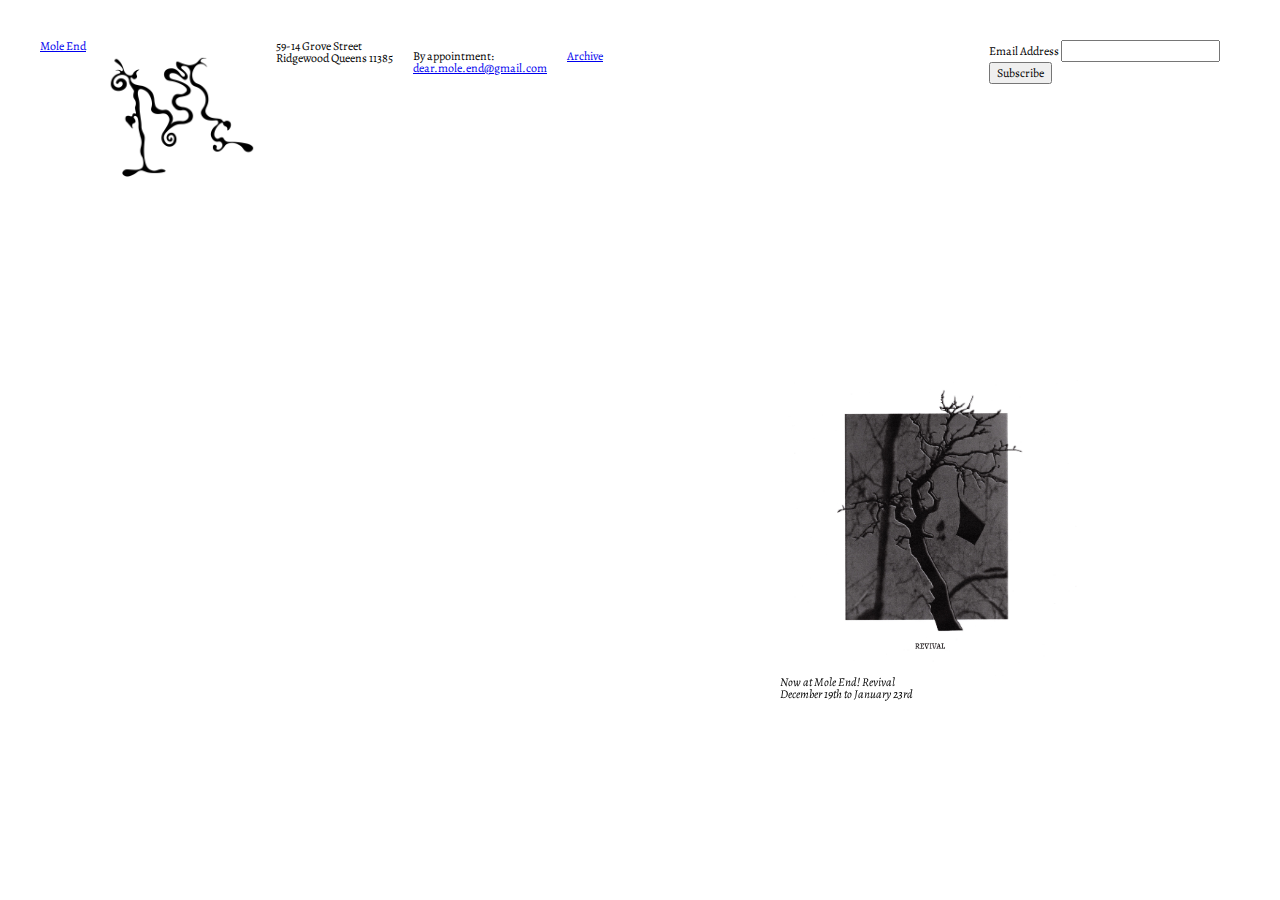
<file: index.html>
<!DOCTYPE html>
<html lang="en">
  <head>
    <title>Mole End</title>
    <link rel="stylesheet" href="normalize.css">
    <meta charset="utf-8">
    <meta http-equiv="X-UA-Compatible" content="IE=edge">
    <meta name="viewport" content="width=device-width, initial-scale=1">

    <!-- import the webpage's stylesheet -->
    <link rel="stylesheet" href="style.css">
    <link href="https://fonts.googleapis.com/css?family=Alegreya:400,500,700&display=swap" rel="stylesheet">


    <!-- import the webpage's javascript file -->
  </head>

  <body>
    <div id="top" class="top">
    <div class="title margin"><a class="blue" href="home.html">Mole End</a></div>
  <div class="logo margin"><a href="home.html"><img src="lib/MoleEnd.png" alt="..."></a></div>
  <div class="address margin"><h1>59-14 Grove Street<br>Ridgewood Queens 11385</h1></div>
<!--   <div class="train"><h1>M Train at Forest Avenue</h1></div> -->
  <div class="contact margin"><h1>By appointment:</h1><a href="#">dear.mole.end@gmail.com</a></div>
  <!-- <div class="insta"><a href="https://www.instagram.com/mole.end/" target="_blank">Instagram</a></div> -->
  <div class="archive">
    <h2 class="blue archiveBtn">Archive</h2>
    <div class="dropdown-content">
      <a href="cornswoggle.html">Cornswoggle</a>
      <a href="kissingspine.html">Kissing Spine</a>
      <a href="a-pupil-of-the-air.html">A Pupil of the Air</a>
      <a href="my-grief-is-gain-when-you-cannot-mock-it.html">My Grief Is Gain When You Cannot Mock It</a>
      <a href="carmelina-sessions.html">Carmelina: Sessions</a>
      <a href="Revival.html">Revival</a>
    </div>
    <!-- Begin Mailchimp Signup Form -->

<!--End mc_embed_signup-->
  </div>
  <!-- <div class="about"><a href="#">About</a></div> -->
  <!-- <div class="archive"><a href="#">Archive</a></div>
  <div class="about"><a href="#">About</a></div> -->
  <div id="mc_embed_signup" class="subscribe">
  <form action="https://gmail.us20.list-manage.com/subscribe/post?u=cc95071f25ade5d2cf73ae76a&amp;id=fc78a97b8d" method="post" id="mc-embedded-subscribe-form" name="mc-embedded-subscribe-form" class="validate" target="_blank" novalidate>
      <div id="mc_embed_signup_scroll">

  <div class="mc-field-group"
   kil>
  	<label for="mce-EMAIL">Email Address </label>
  	<input type="email" value="" name="EMAIL" class="required email" id="mce-EMAIL">
  </div>
  	<div id="mce-responses" class="clear">
  		<div class="response" id="mce-error-response" style="display:none"></div>
  		<div class="response" id="mce-success-response" style="display:none"></div>
  	</div>    <!-- real people should not fill this in and expect good things - do not remove this or risk form bot signups-->
      <div style="position: absolute; left: -5000px;" aria-hidden="true"><input type="text" name="b_cc95071f25ade5d2cf73ae76a_fc78a97b8d" tabindex="-1" value=""></div>
      <div class="clear"><input type="submit" value="Subscribe" name="subscribe" id="mc-embedded-subscribe" class="button"></div>
      </div>
  </form>
  </div>
    </div>

<div id="container" class="container">
  <div id="image" class="on box"><img src="lib/RevivalPoster.jpg">
    <h1>Now at Mole End! Revival<br>December 19th to January 23rd</h1>
    </h1>
  </div>
</div>


  </body>

  <script src="TweenMax.min.js"></script>
  <script src="Draggable.min.js"></script>
  <script src="ThrowPropsPlugin.min.js"></script>
  <script src="CSSPlugin.min.js"></script>
  <script src="script.js"></script>
</file>
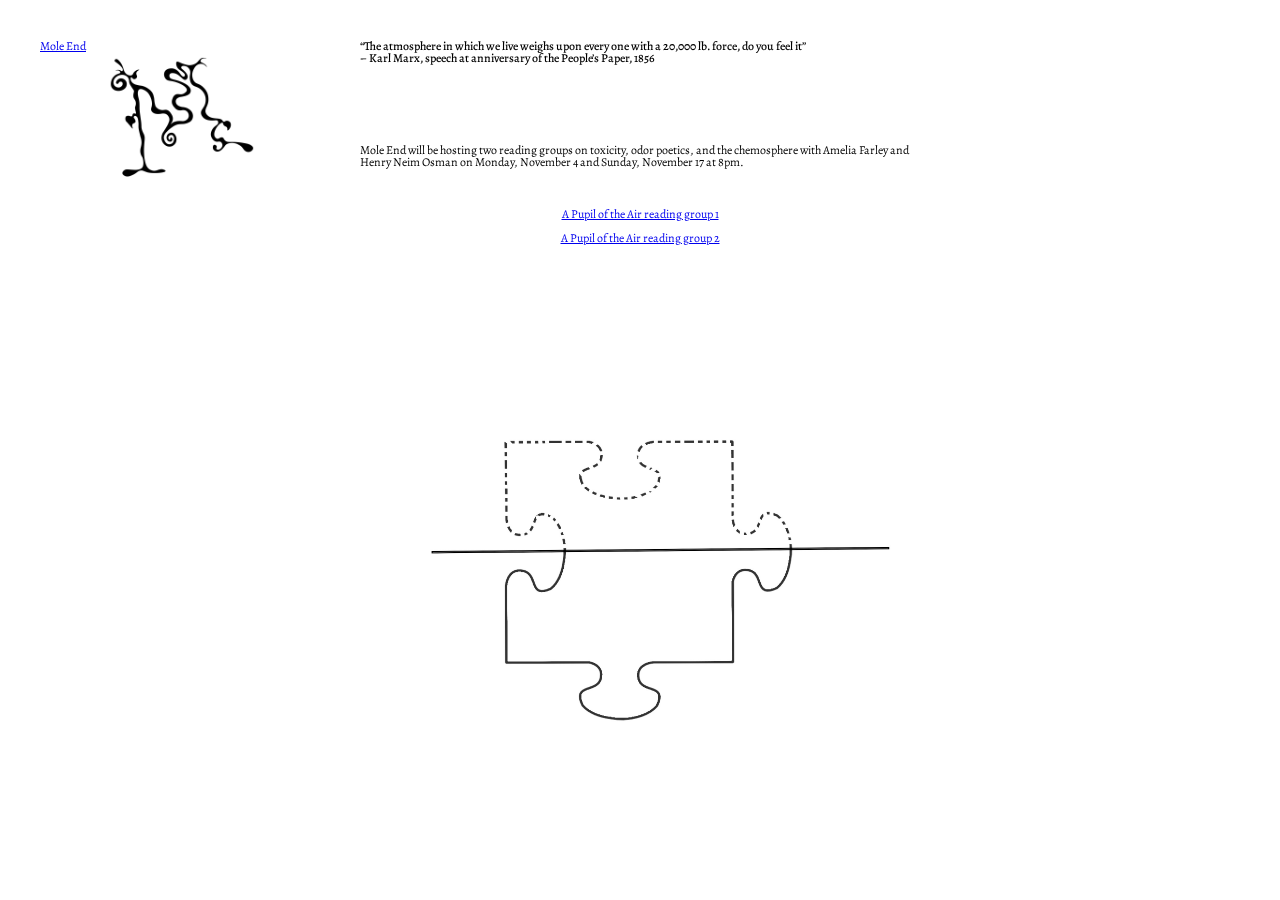
<file: a-pupil-of-the-air_reading.html>
<!DOCTYPE html>
<html lang="en">
  <head>
    <title>Mole End</title>
    <link rel="stylesheet" href="normalize.css">
    <meta charset="utf-8">
    <meta http-equiv="X-UA-Compatible" content="IE=edge">
    <meta name="viewport" content="width=device-width, initial-scale=1">

    <!-- import the webpage's stylesheet -->
    <link rel="stylesheet" href="style.css">
    <link href="https://fonts.googleapis.com/css?family=Alegreya:400,500,700&display=swap" rel="stylesheet">


    <!-- import the webpage's javascript file -->
  </head>

  <body>
    <div class="documentation">

    <p class="bold padding">
      “The atmosphere in which we live weighs upon every one with a 20,000 lb. force, do you feel it”<br>
– Karl Marx, speech at anniversary of the People’s Paper, 1856
  </p>

  <p class="padding"> Mole End will be hosting two reading groups on toxicity, odor poetics, and the chemosphere with Amelia Farley and Henry Neim Osman on Monday, November 4 and Sunday, November 17 at 8pm.
  </p>

  <a href="https://www.mole-end.online/lib/A-Pupil-of-the-Air_Reading/A-Pupil-of-the-Air_reading-group-1.pdf">A Pupil of the Air reading group 1</a><br>
  <a href="https://www.mole-end.online/lib/A-Pupil-of-the-Air_Reading/A-Pupil-of-the-Air_reading-group-2.pdf">A Pupil of the Air reading group 2</a>

    <figure>
      <img src="lib/A-Pupil-of-the-Air_Reading/A-Pupil-of-the-Air.jpeg">
    </figure>

  </div>

    <div id="top" class="top">
    <div class="title margin"><a class="blue" href="home.html">Mole End</a></div>
    <div class="logo margin"><a href="home.html"><img src="lib/MoleEnd.png" alt="..."></a></div>
  </div>

  </body>

  <script src="TweenMax.min.js"></script>
  <script src="Draggable.min.js"></script>
  <script src="ThrowPropsPlugin.min.js"></script>
  <script src="CSSPlugin.min.js"></script>
  <script src="script.js"></script>
</file>
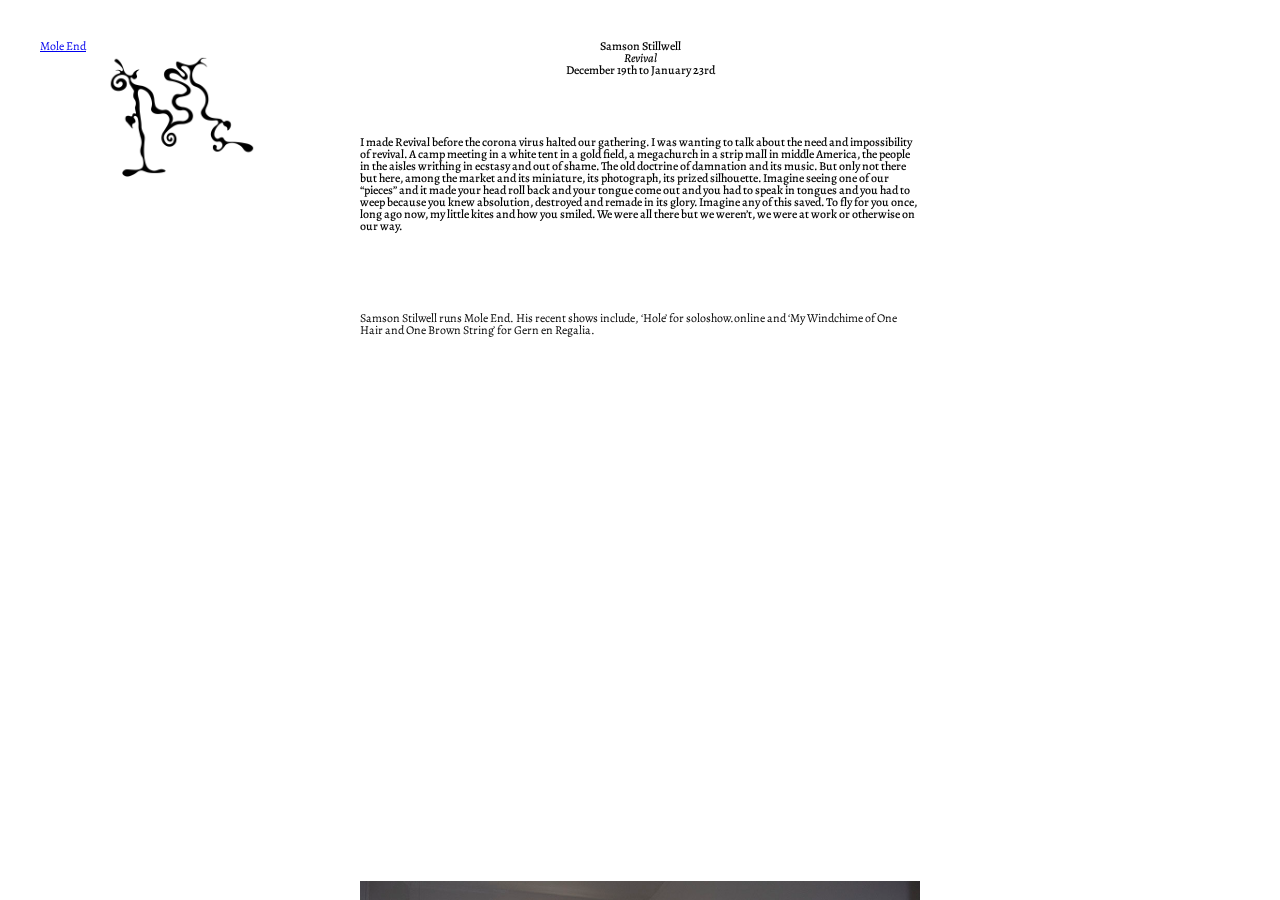
<file: Revival.html>
<!DOCTYPE html>
<html lang="en">
  <head>
    <title>Mole End</title>
    <link rel="stylesheet" href="normalize.css">
    <meta charset="utf-8">
    <meta http-equiv="X-UA-Compatible" content="IE=edge">
    <meta name="viewport" content="width=device-width, initial-scale=1">

    <!-- import the webpage's stylesheet -->
    <link rel="stylesheet" href="style.css">
    <link href="https://fonts.googleapis.com/css?family=Alegreya:400,500,700&display=swap" rel="stylesheet">


    <!-- import the webpage's javascript file -->
  </head>

  <body>
    <div class="documentation">

    <div class="documentation-title">
      <h1>Samson Stillwell</h1>
      <h1 class="italic">Revival</h1>
      <h1>December 19th to January 23rd</h1>
    </div>

    <p class="bold padding">I made Revival before the corona virus halted our gathering. I was wanting to talk about the need and impossibility of revival. A camp meeting in a white tent in a gold field, a megachurch in a strip mall in middle America, the people in the aisles writhing in ecstasy and out of shame. The old doctrine of damnation and its music. But only not there but here, among the market and its miniature, its photograph, its prized silhouette. Imagine seeing one of our “pieces” and it made your head roll back and your tongue come out and you had to speak in tongues and you had to weep because you knew absolution, destroyed and remade in its glory. Imagine any of this saved. To fly for you once, long ago now, my little kites and how you smiled. We were all there but we weren’t, we were at work or otherwise on our way.
  </p>

  <p class="padding"> Samson Stilwell runs Mole End. His recent shows include, ‘Hole’ for soloshow.online
and ‘My Windchime of One Hair and One Brown String’ for Gern en Regalia.
  </p>


<div class="containerVid">
  <iframe src="https://www.youtube.com/embed/aJoEP4MblDo" frameborder="0" allow="accelerometer; autoplay; clipboard-write; encrypted-media; gyroscope; picture-in-picture" allowfullscreen></iframe>
</div>



    <img src="lib/Revival/Revival2.jpg">

    <figure>
        <img src="lib/Revival/Revival3.jpg">
        <figcaption><p class="italic move">Difference Rig, 2020
  </p>
        <p class="move">Wood, house paint, wire, black plastic straw, miniature kite, string, spotlight, moon transperency</p></figcaption>
    </figure>


    <img src="lib/Revival/Revival4.jpg">

    <figure>
    <img src="lib/Revival/Revival5.jpg">
    <figcaption><p class="italic move">Documentation of Revival at Alyssa Davis Gallery, 2020
</p>
    <p class="move">Video</p></figcaption>
</figure>


<div class="containerVid">
    <iframe src="https://www.youtube.com/embed/6dGMxcs13j8" frameborder="0" allow="accelerometer; autoplay; clipboard-write; encrypted-media; gyroscope; picture-in-picture" allowfullscreen></iframe>
</div>

    <figure>
        <img src="lib/Revival/Revival7.jpg">
        <figcaption><p class="italic move">Community Meeting, 2020
  </p>
        <p class="move">Wire, Coal, Popsicle sticks, toothpicks, static grass, clay, pennies, watch gears, toy wheels, office chair wheels, wood, housepaint, spot light, moon transperency</p></figcaption>
    </figure>

    <img src="lib/Revival/Revival8.jpg">
    <img src="lib/Revival/Revival9.jpg">

    <img src="lib/Revival/Revival10.jpg">

    <img src="lib/Revival/Revival11.jpg">

    <img src="lib/Revival/Revival12.jpg">

    <img src="lib/Revival/Revival13.jpg">

    <img src="lib/Revival/Revival14.jpg">

<div class="containerVid">
      <iframe src="https://www.youtube.com/embed/8dCrgeJAAEE" frameborder="0" allow="accelerometer; autoplay; clipboard-write; encrypted-media; gyroscope; picture-in-picture" allowfullscreen></iframe>
</div>

      <figure>
          <img src="lib/Revival/Revival16.jpg">
          <figcaption><p class="italic move">Revival by Peter Gizzi, 2020
    </p>
          <p class="move">Poem, lined paper, pen, packging tape, masking tape</p></figcaption>
      </figure>

    <img class="last-image" src="lib/Revival/Revival17.jpg">


  </div>

    <div id="top" class="top">
    <div class="title margin"><a class="blue" href="home.html">Mole End</a></div>
    <div class="logo margin"><a href="home.html"><img src="lib/MoleEnd.png" alt="..."></a></div>
  </div>

  </body>

  <script src="TweenMax.min.js"></script>
  <script src="Draggable.min.js"></script>
  <script src="ThrowPropsPlugin.min.js"></script>
  <script src="CSSPlugin.min.js"></script>
  <script src="script.js"></script>
</file>
<file: style.css>
/* CSS files add styling rules to your content */
body {
  font-family: 'Alegreya', serif;
  font-size: 12px;
  /* margin: 60px; */
  overflow: hidden;
}

div.top {
 display: flex;
 position: relative;
 top: 40px;
 left: 40px;
 min-width: 100vw;
 z-index: 4;
}

sup {
  font-size:xx-small;
  vertical-align:super;
}

.italic {
  font-style: italic;
}

a, .blue {
  color: #0000ee;
  text-decoration: underline;
  cursor: pointer;
}

a:hover, .blue:hover {
  color: #000089;
}

a.no-blue {
  text-decoration: none !important;
  color: #000 !important;
}

iframe {
  margin-top: 20px;
  margin-bottom: 40px;
  width: 45vw;
  height: 45vh;
}


div.margin {
  margin-right: 20px;
}

div.logo img {
  width: 150px;
}

div.on {
  position: absolute;
  bottom: 200px;
  right: 200px;
}

.subscribe {
  /* align-self: flex-end !important; */
  margin-left: auto;
  transform: translateX(-100px);
  /* float: right; */
}


div.on h1 {
  font-style: italic;
}

div.on img {
  width: 300px;
}

div.contact {
  margin-top: 10px;
}

div.archive {
  margin-top: 10px;
  position: relative;
  display: inline-block !important;
  float: left;
  height: 20px;
}

div.archive:hover {
  color: #000089
}

div.dropdown-content {
  display: none;
  position: absolute;
  left: 0;
  background-color: #f9f9f9;
  min-width: 160px;
  box-shadow: 0px 8px 16px 0px rgba(0,0,0,0.2);
  z-index: 1;
}

div.dropdown-content a {
  color: black;
  padding: 12px 16px;
  text-decoration: none;
  display: block;
}

.dropdown-content a:hover {background-color: #f1f1f1;}
.archive:hover .dropdown-content {display: block;}
.archive:hover .archiveBtn {color: #000089}

.container {
  position: absolute;
  bottom: 0px;
  left: 0px;
  height: 75vh;
  width: 100vw;
  z-index: 1;
  /* background-color: #000; */
}

div.documentation {
  position: fixed;
  top: 0;
  left: 0;
  width: 100vw;
  height: 100vh;
  overflow-x: scroll;
  display: flex;
  flex-direction: column;
  align-items: center;
  z-index: 1 !important;
  /* font-size: 14px; */
  /* justify-content: center; */
}

.line::before{
    display: inline-block;
    content: "";
    border-top: 1px solid black;
    width: 100%;
    transform: translateY(-8px);
}

.line::after{
    display: inline-block;
    content: "";
    border-top: 1px solid black;
    width: 100%;
    transform: translateY(8px);
}

.padding {
  padding: 40px;
}

.padding-large {
  padding-left: 80px;
  padding-right: 80px;
  padding-top: 40px;
  padding-bottom: 40px;
}

.padding-body {
  padding-left: 40px;
  padding-right: 40px;
}

.padding-body-large {
  padding-left: 80px;
  padding-right: 80px;
}

div.documentation p {
  width: 50vw;
  /* padding: 40px; */
}

div.documentation img {
  width: 50vw;
  height: auto;
  /* padding-left: 40px; */
  /* padding-right: 40px; */
  padding: 40px;
}

div.documentation video {
  width: 50vw !important;
  height: auto !important;
  padding: 40px;
}

div.documentation-title {
  padding: 40px;
  text-align: center;
  padding-bottom: 20px;
  padding-top: 40px;
  z-index: 1;
}

div.documentation-title h1, div.documentation p.bold {
  font-weight: 500;
}

.move {
  transform: translateY(-35px);
  padding-left: 40px;
}

.last-image {
  margin-bottom: 40px;
}


/* Audio Player ===================== */
figure.audio-controler {
  padding: 20px;
}

.acBottom {
  margin-bottom: 40px;
}

figcaption.audio-title {
  text-align: center;
  font-weight: bold;
  padding-bottom: 10px;
}
/* Audio Player ===================== */

@media only screen and (max-width: 900px) {
  .subscribe {
    padding-top: 50px;
  }
}

@media only screen and (max-width: 750px) {
  body {
  margin: 20px;
}

iframe {
  margin-top: 20px;
  margin-bottom: 40px;
  width: 80vw;
  height: 40vh;
}

  div.top {
  display: flex;
  flex-direction: column;
  position: fixed;
  /* position: relative; */
  top: 20px;
  left: 20px;
  min-width: 100vw;
  z-index: 4;
}

  div.on {
  position: absolute;
  bottom: 30px;
  right: 30px;
}

  div.on img {
  width: 250px;
}

/*   div.logo {
    order: -1;
  } */

  div.logo {
    position: fixed;
    top: 5px;
    right: 0;
  }

  div.title {
   margin-bottom: 10px;
  }

  div.logo img {
  width: 75px
}

/*   div.address {
    margin-left: 120px;
  } */

  div.contact {
    padding-top: 15px;
    margin-right: 40px;
    align-self: flex-end;
  }

/*   div.archive {
    margin;
  } */

  div.about {
    margin-left: 15vw;
}

div.documentation p {
  width: 90vw;
  /* padding: 40px; */
}

div.documentation img {
  width: 90vw;
  height: auto;
  padding: 20px;
}

div.documentation video {
  width: 90vw !important;
  height: auto !important;
  padding: 20px;
}

.move {
  transform: translateY(-18px);
  padding-left: 20px;
}

.subscribe {
  padding-top: 0px;
}

/* .archive:hover .dropdown-content {display: none;} */

.dropDownOpen {
  display: block !important;
}

}
</file>
